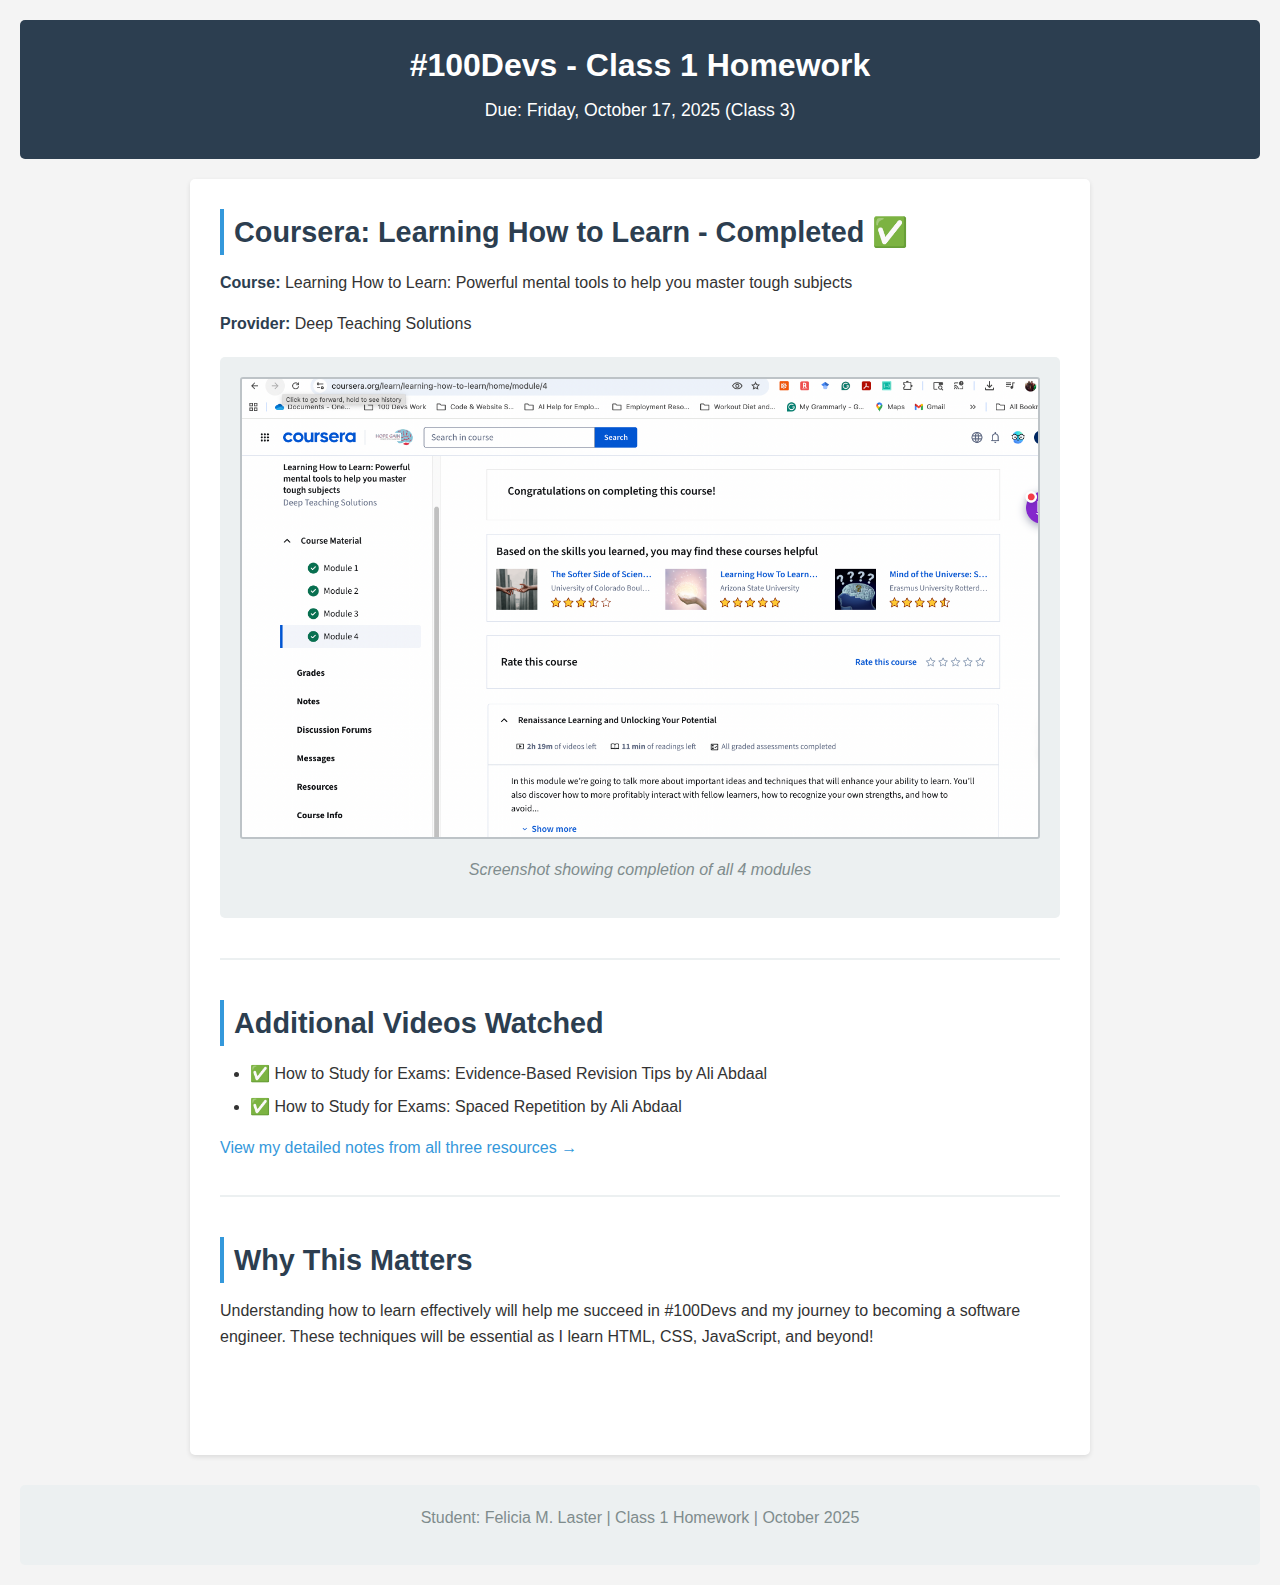
<file: Class 1/index.html>
<!DOCTYPE html>
<html lang="en">
<head>
    <meta charset="UTF-8">
    <meta name="viewport" content="width=device-width, initial-scale=1.0">
    <title>Class 1 Homework - #100Devs</title>
    <link rel="stylesheet" href="style.css">
</head>
<body>
    <header>
        <h1>#100Devs - Class 1 Homework</h1>
        <p>Due: Friday, October 17, 2025 (Class 3)</p>
    </header>

    <main>
        <section class="homework-completion">
            <h2>Coursera: Learning How to Learn - Completed ✅</h2>
            <p><strong>Course:</strong> Learning How to Learn: Powerful mental tools to help you master tough subjects</p>
            <p><strong>Provider:</strong> Deep Teaching Solutions</p>
            
            <div class="screenshot-container">
                <img src="coursera-completion.png" alt="Coursera Learning How to Learn Completion Screenshot">
                <p class="image-caption">Screenshot showing completion of all 4 modules</p>
            </div>
        </section>

        <section class="videos-watched">
            <h2>Additional Videos Watched</h2>
            <ul>
                <li>✅ How to Study for Exams: Evidence-Based Revision Tips by Ali Abdaal</li>
                <li>✅ How to Study for Exams: Spaced Repetition by Ali Abdaal</li>
            </ul>
            <p><a href="notes.html">View my detailed notes from all three resources →</a></p>
        </section>

        <section class="reflection">
            <h2>Why This Matters</h2>
            <p>Understanding how to learn effectively will help me succeed in #100Devs and my journey to becoming a software engineer. These techniques will be essential as I learn HTML, CSS, JavaScript, and beyond!</p>
        </section>
    </main>

    <footer>
        <p>Student: Felicia M. Laster | Class 1 Homework | October 2025</p>
    </footer>

    <script src="script.js"></script>
</body>
</html>
</file>
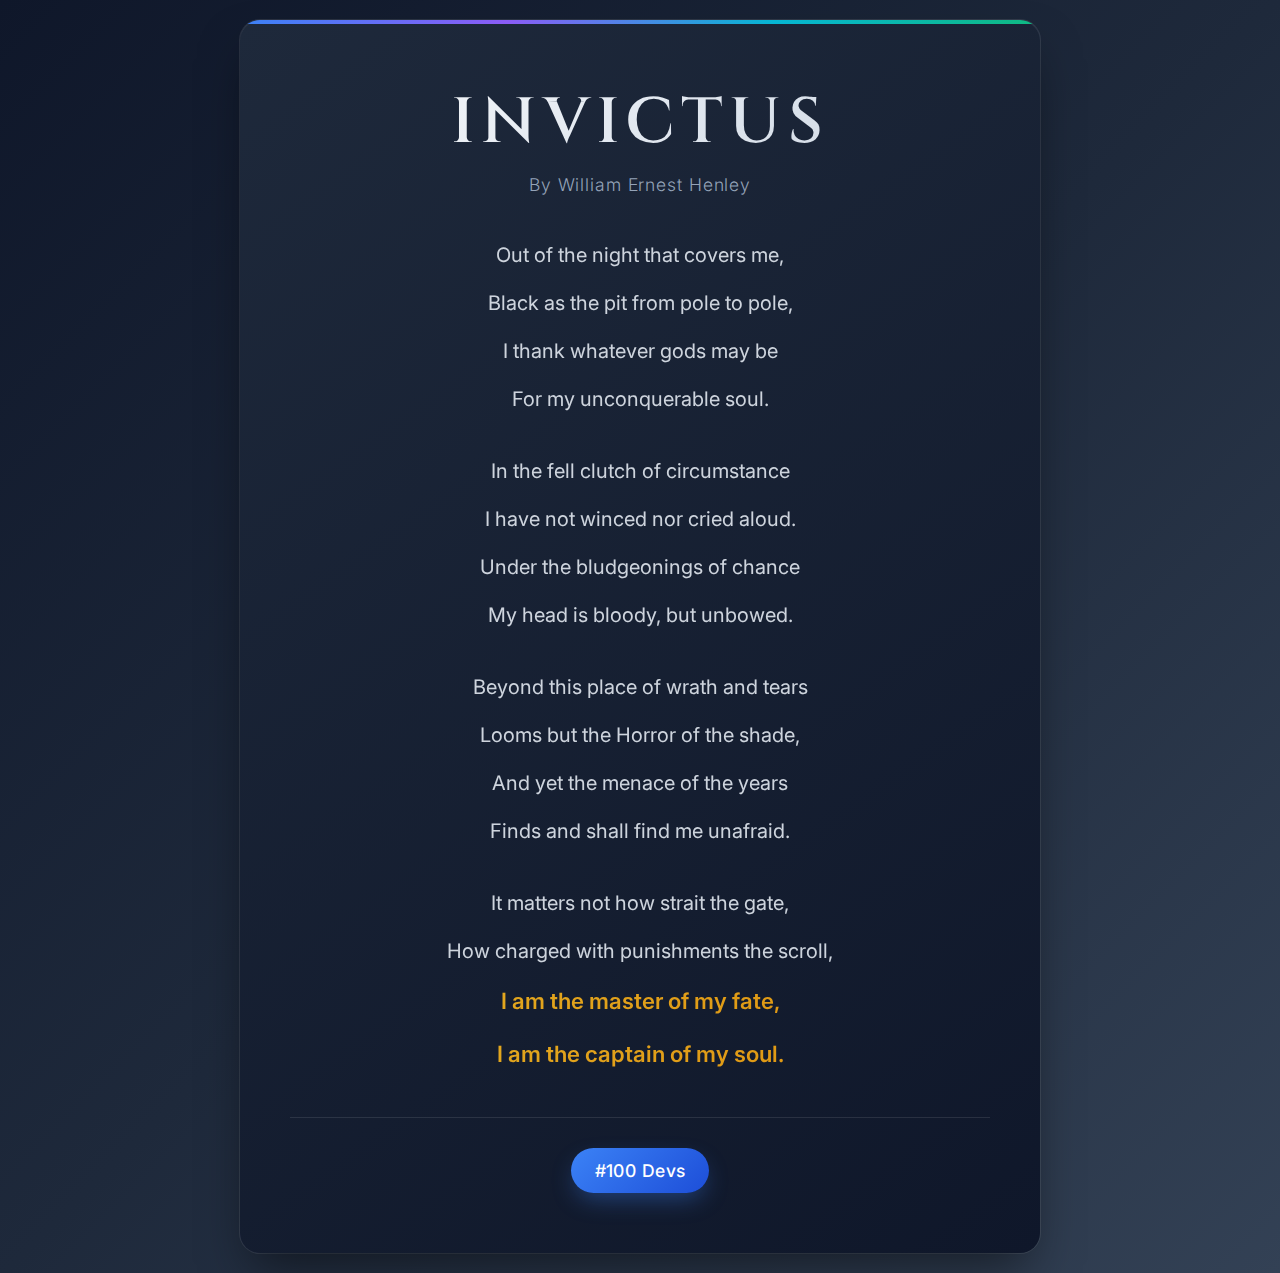
<file: Class 1/Invictusposter.html>
<!DOCTYPE html>
<html lang="en">
<head>
    <meta charset="UTF-8">
    <meta name="viewport" content="width=device-width, initial-scale=1.0">
    <title>Invictus - #100 Devs Motivation</title>
    <link rel="stylesheet" href="styles.css">
</head>
<body>
    <div class="poster">
        <div class="decorative-elements">
            <div class="circle circle1"></div>
            <div class="circle circle2"></div>
        </div>
        
        <div class="header">
            <h1 class="title">Invictus</h1>
            <p class="author">By William Ernest Henley</p>
        </div>
        
        <div class="poem">
            <div class="stanza">
                <span class="line">Out of the night that covers me,</span>
                <span class="line">Black as the pit from pole to pole,</span>
                <span class="line">I thank whatever gods may be</span>
                <span class="line">For my unconquerable soul.</span>
            </div>
            
            <div class="stanza">
                <span class="line">In the fell clutch of circumstance</span>
                <span class="line">I have not winced nor cried aloud.</span>
                <span class="line">Under the bludgeonings of chance</span>
                <span class="line">My head is bloody, but unbowed.</span>
            </div>
            
            <div class="stanza">
                <span class="line">Beyond this place of wrath and tears</span>
                <span class="line">Looms but the Horror of the shade,</span>
                <span class="line">And yet the menace of the years</span>
                <span class="line">Finds and shall find me unafraid.</span>
            </div>
            
            <div class="stanza">
                <span class="line">It matters not how strait the gate,</span>
                <span class="line">How charged with punishments the scroll,</span>
                <span class="line highlight">I am the master of my fate,</span>
                <span class="line highlight">I am the captain of my soul.</span>
            </div>
        </div>
        
        <div class="footer">
            <div class="dev-tag">#100 Devs</div>
        </div>
    </div>
</body>
</html>
</file>
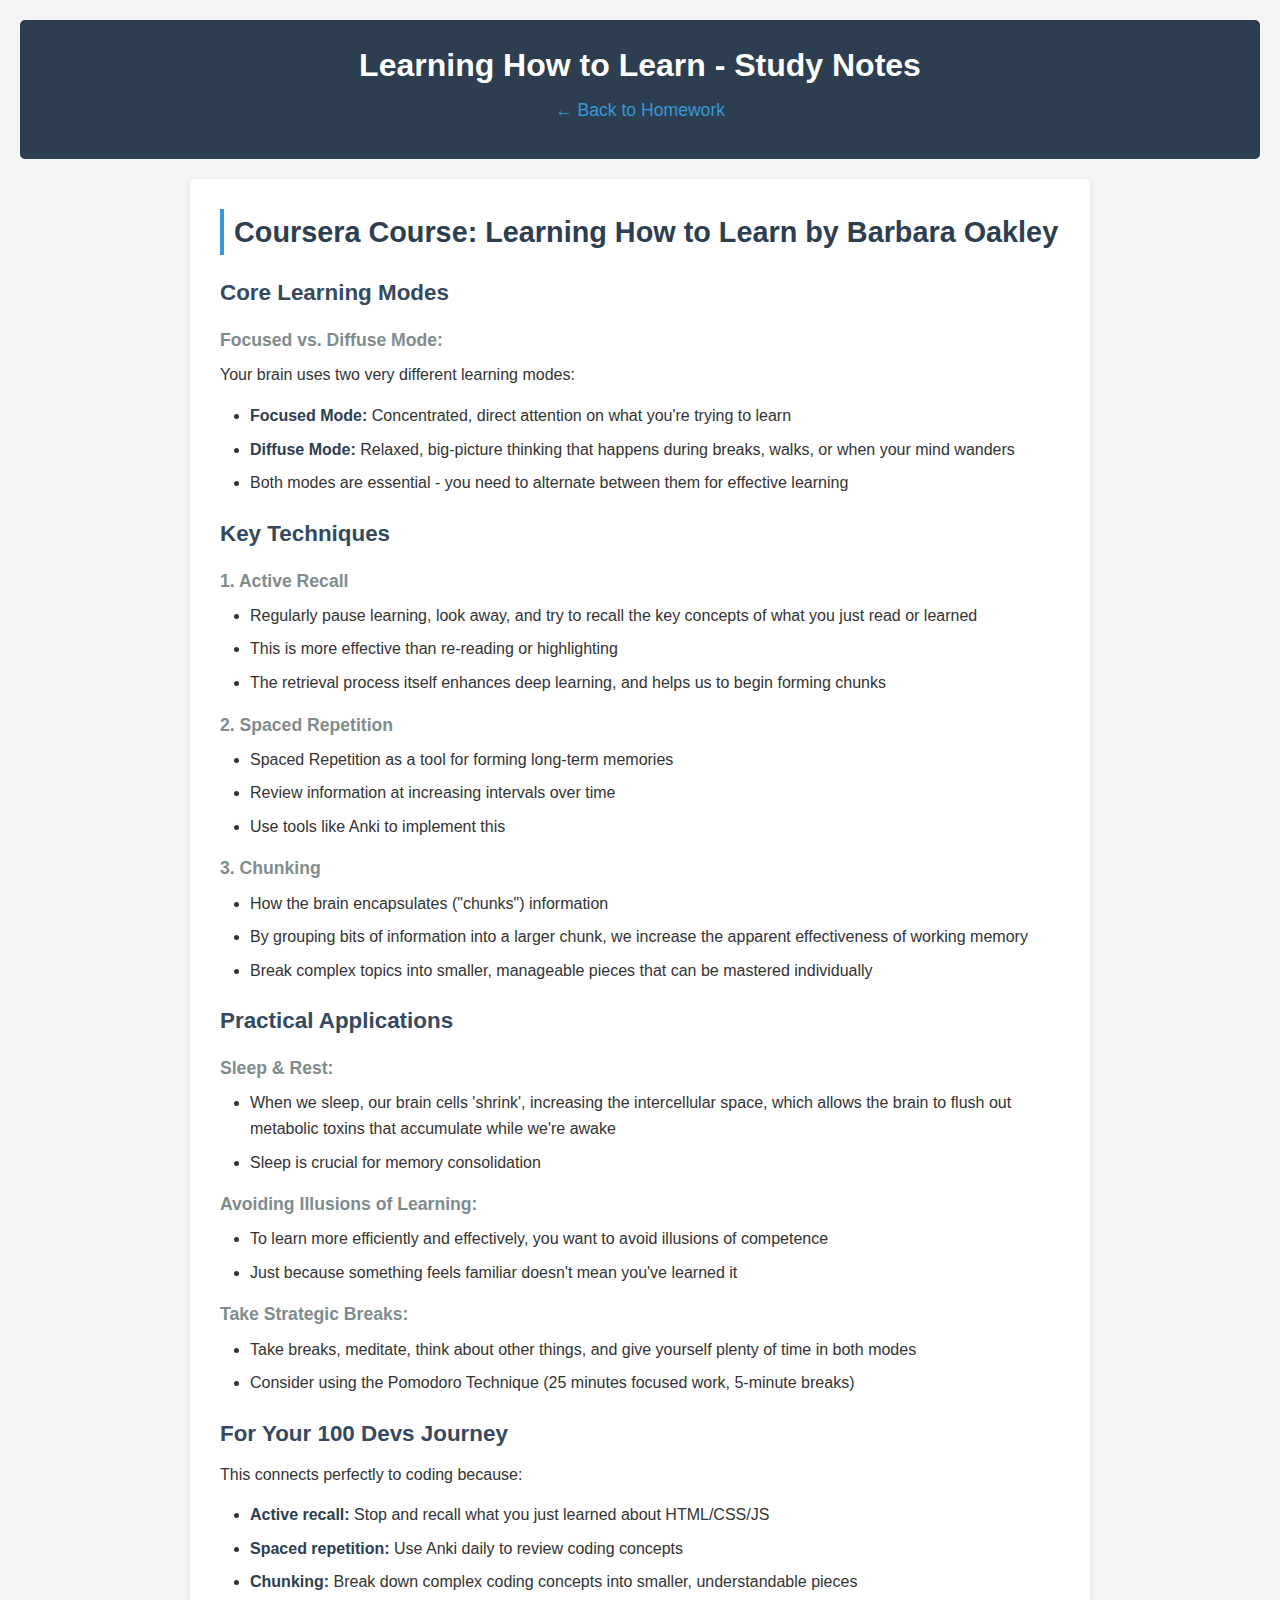
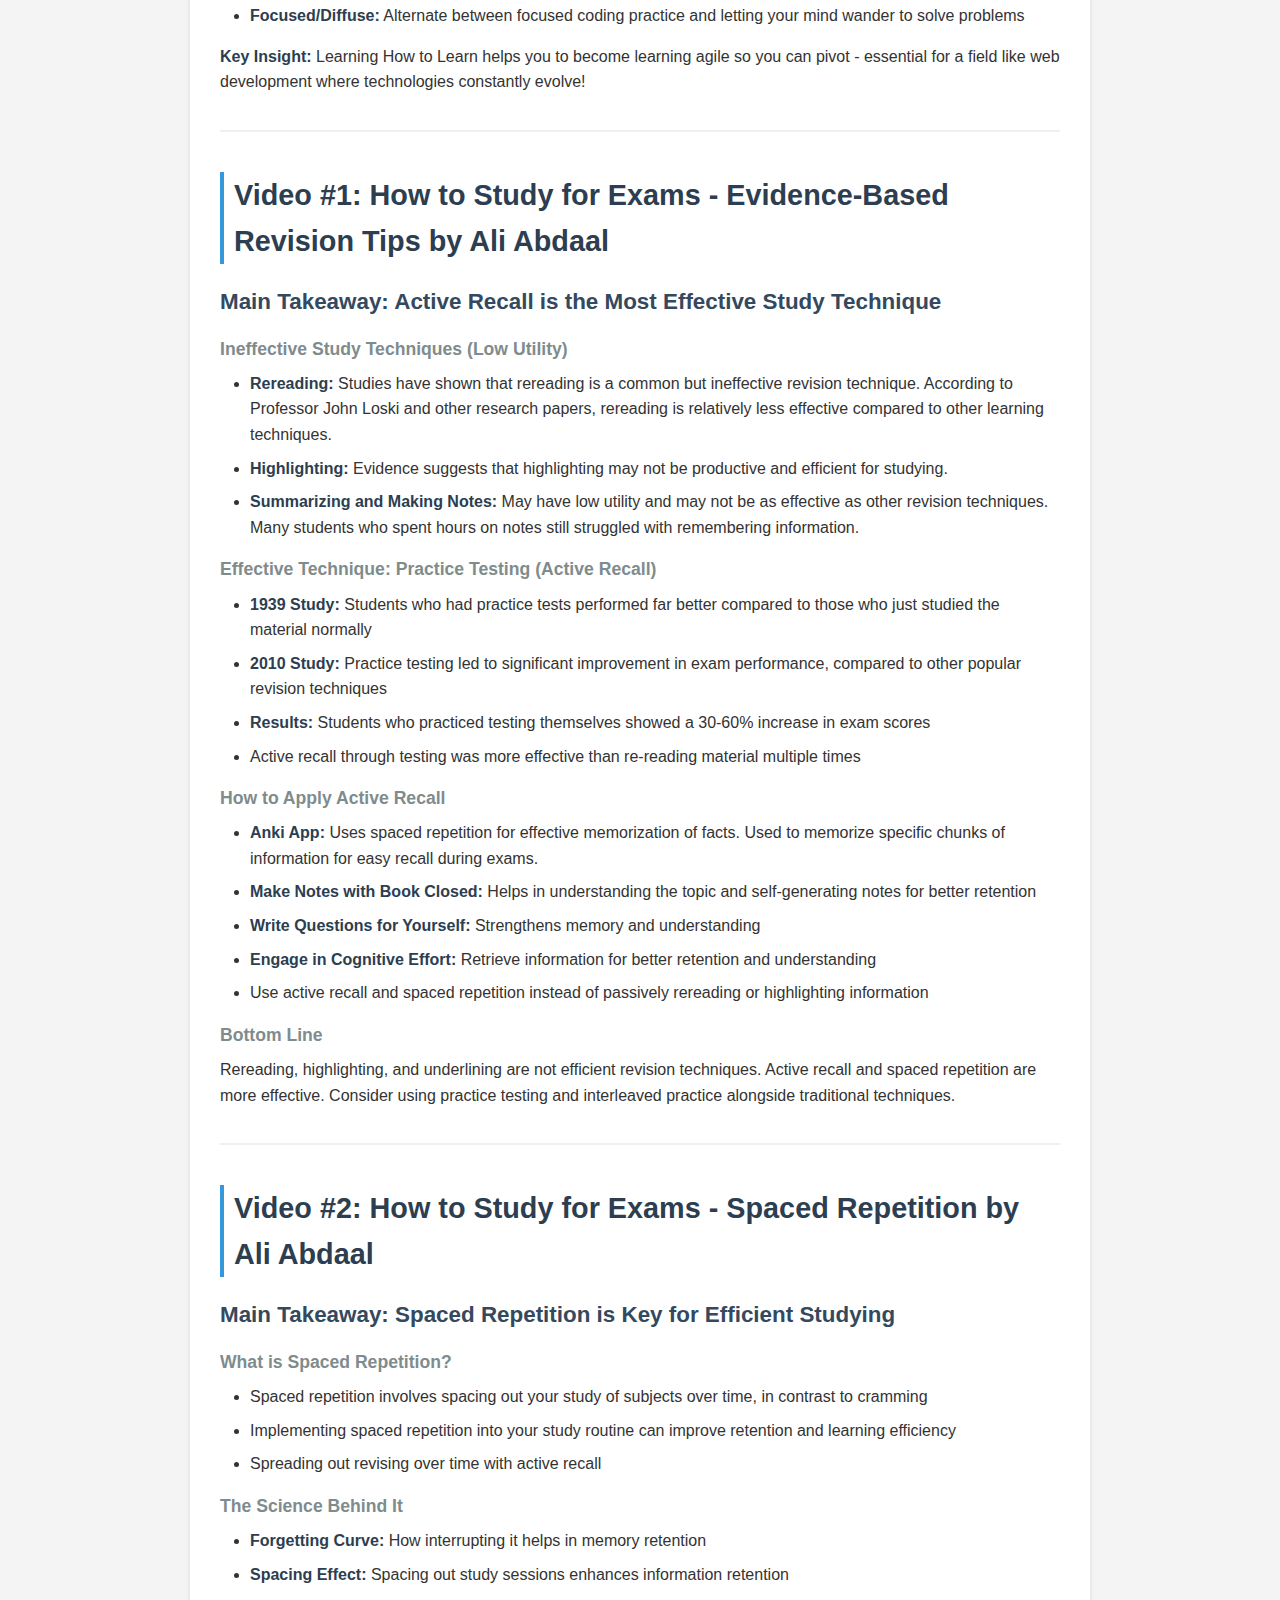
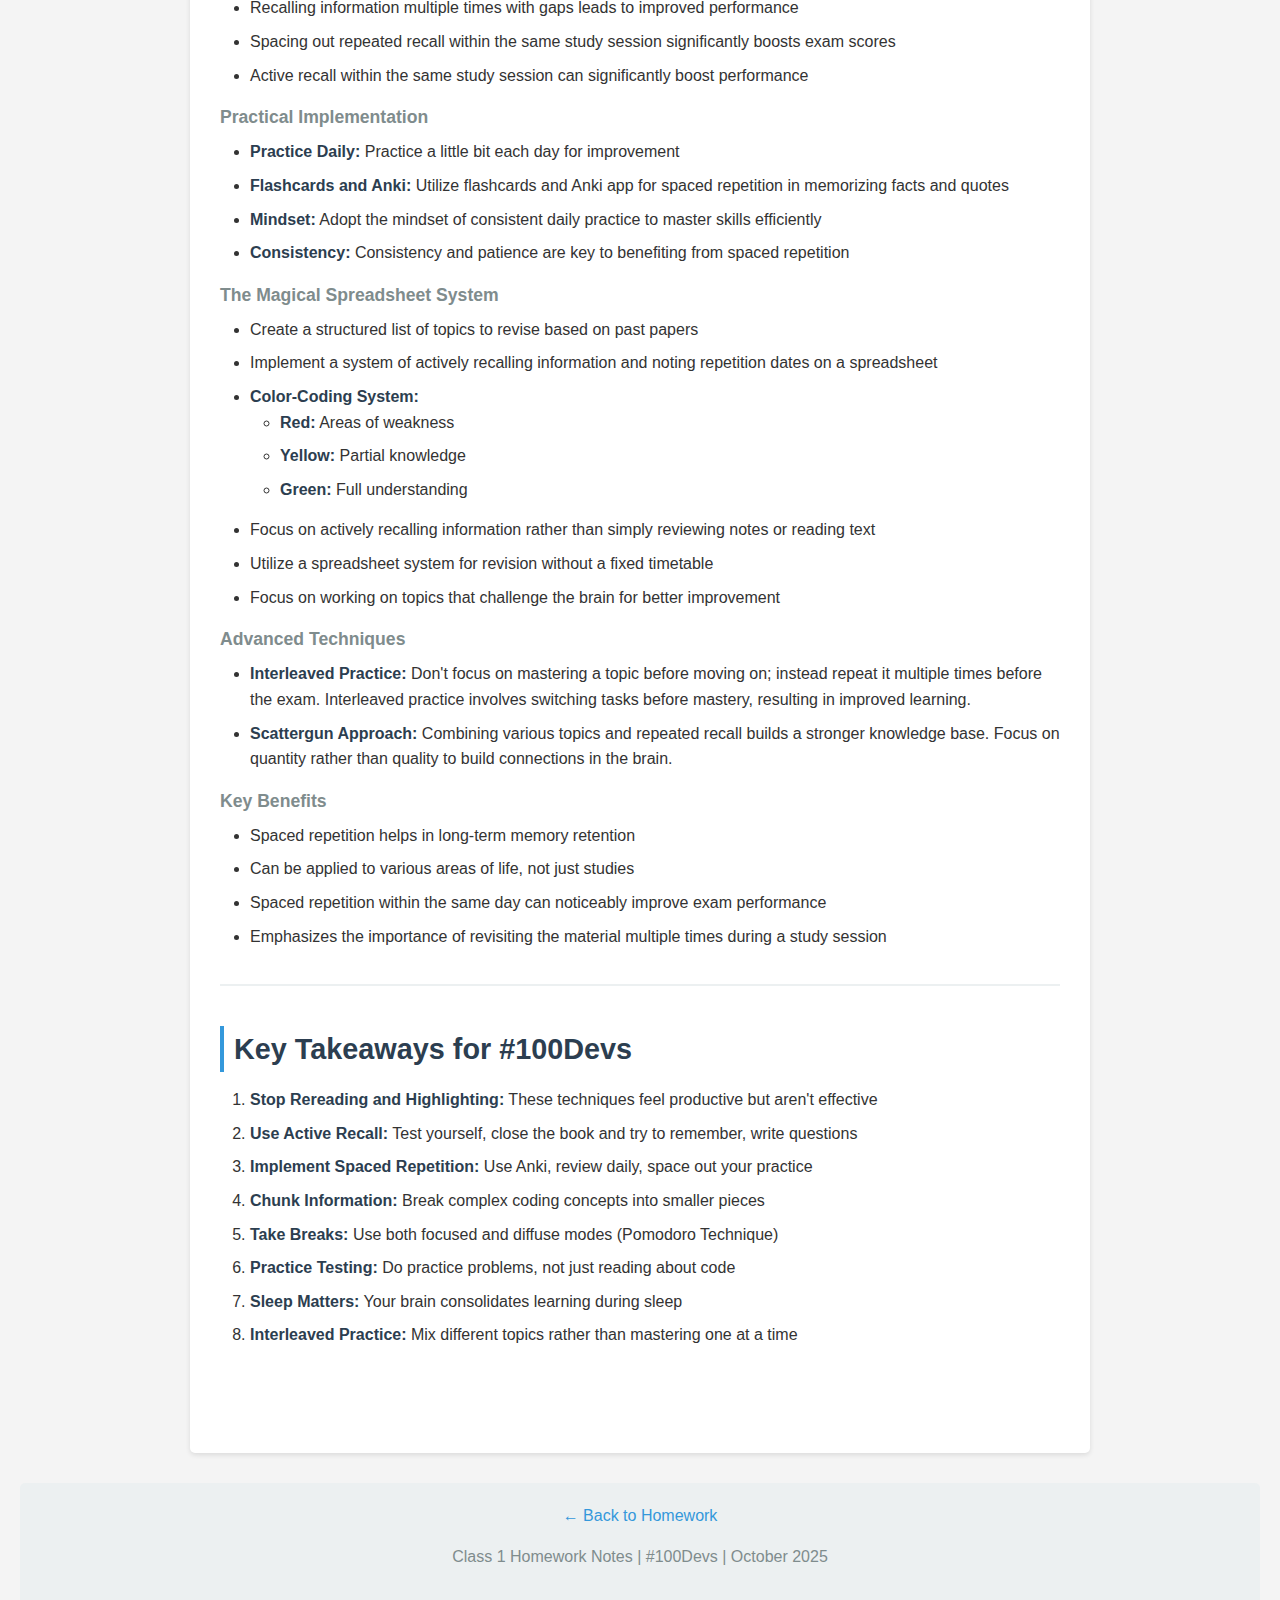
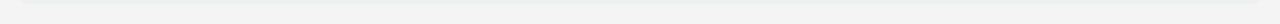
<file: Class 1/notes.html>
<!DOCTYPE html>
<html lang="en">
<head>
    <meta charset="UTF-8">
    <meta name="viewport" content="width=device-width, initial-scale=1.0">
    <title>Study Notes - Class 1 Homework</title>
    <link rel="stylesheet" href="style.css">
</head>
<body>
    <header>
        <h1>Learning How to Learn - Study Notes</h1>
        <p><a href="index.html">← Back to Homework</a></p>
    </header>

    <main>
        <section class="coursera-notes">
            <h2>Coursera Course: Learning How to Learn by Barbara Oakley</h2>
            
            <h3>Core Learning Modes</h3>
            <h4>Focused vs. Diffuse Mode:</h4>
            <p>Your brain uses two very different learning modes:</p>
            <ul>
                <li><strong>Focused Mode:</strong> Concentrated, direct attention on what you're trying to learn</li>
                <li><strong>Diffuse Mode:</strong> Relaxed, big-picture thinking that happens during breaks, walks, or when your mind wanders</li>
                <li>Both modes are essential - you need to alternate between them for effective learning</li>
            </ul>

            <h3>Key Techniques</h3>
            
            <h4>1. Active Recall</h4>
            <ul>
                <li>Regularly pause learning, look away, and try to recall the key concepts of what you just read or learned</li>
                <li>This is more effective than re-reading or highlighting</li>
                <li>The retrieval process itself enhances deep learning, and helps us to begin forming chunks</li>
            </ul>

            <h4>2. Spaced Repetition</h4>
            <ul>
                <li>Spaced Repetition as a tool for forming long-term memories</li>
                <li>Review information at increasing intervals over time</li>
                <li>Use tools like Anki to implement this</li>
            </ul>

            <h4>3. Chunking</h4>
            <ul>
                <li>How the brain encapsulates ("chunks") information</li>
                <li>By grouping bits of information into a larger chunk, we increase the apparent effectiveness of working memory</li>
                <li>Break complex topics into smaller, manageable pieces that can be mastered individually</li>
            </ul>

            <h3>Practical Applications</h3>
            
            <h4>Sleep & Rest:</h4>
            <ul>
                <li>When we sleep, our brain cells 'shrink', increasing the intercellular space, which allows the brain to flush out metabolic toxins that accumulate while we're awake</li>
                <li>Sleep is crucial for memory consolidation</li>
            </ul>

            <h4>Avoiding Illusions of Learning:</h4>
            <ul>
                <li>To learn more efficiently and effectively, you want to avoid illusions of competence</li>
                <li>Just because something feels familiar doesn't mean you've learned it</li>
            </ul>

            <h4>Take Strategic Breaks:</h4>
            <ul>
                <li>Take breaks, meditate, think about other things, and give yourself plenty of time in both modes</li>
                <li>Consider using the Pomodoro Technique (25 minutes focused work, 5-minute breaks)</li>
            </ul>

            <h3>For Your 100 Devs Journey</h3>
            <p>This connects perfectly to coding because:</p>
            <ul>
                <li><strong>Active recall:</strong> Stop and recall what you just learned about HTML/CSS/JS</li>
                <li><strong>Spaced repetition:</strong> Use Anki daily to review coding concepts</li>
                <li><strong>Chunking:</strong> Break down complex coding concepts into smaller, understandable pieces</li>
                <li><strong>Focused/Diffuse:</strong> Alternate between focused coding practice and letting your mind wander to solve problems</li>
            </ul>
            <p><strong>Key Insight:</strong> Learning How to Learn helps you to become learning agile so you can pivot - essential for a field like web development where technologies constantly evolve!</p>
        </section>

        <section class="video-notes">
            <h2>Video #1: How to Study for Exams - Evidence-Based Revision Tips by Ali Abdaal</h2>
            
            <h3>Main Takeaway: Active Recall is the Most Effective Study Technique</h3>
            
            <h4>Ineffective Study Techniques (Low Utility)</h4>
            <ul>
                <li><strong>Rereading:</strong> Studies have shown that rereading is a common but ineffective revision technique. According to Professor John Loski and other research papers, rereading is relatively less effective compared to other learning techniques.</li>
                <li><strong>Highlighting:</strong> Evidence suggests that highlighting may not be productive and efficient for studying.</li>
                <li><strong>Summarizing and Making Notes:</strong> May have low utility and may not be as effective as other revision techniques. Many students who spent hours on notes still struggled with remembering information.</li>
            </ul>

            <h4>Effective Technique: Practice Testing (Active Recall)</h4>
            <ul>
                <li><strong>1939 Study:</strong> Students who had practice tests performed far better compared to those who just studied the material normally</li>
                <li><strong>2010 Study:</strong> Practice testing led to significant improvement in exam performance, compared to other popular revision techniques</li>
                <li><strong>Results:</strong> Students who practiced testing themselves showed a 30-60% increase in exam scores</li>
                <li>Active recall through testing was more effective than re-reading material multiple times</li>
            </ul>

            <h4>How to Apply Active Recall</h4>
            <ul>
                <li><strong>Anki App:</strong> Uses spaced repetition for effective memorization of facts. Used to memorize specific chunks of information for easy recall during exams.</li>
                <li><strong>Make Notes with Book Closed:</strong> Helps in understanding the topic and self-generating notes for better retention</li>
                <li><strong>Write Questions for Yourself:</strong> Strengthens memory and understanding</li>
                <li><strong>Engage in Cognitive Effort:</strong> Retrieve information for better retention and understanding</li>
                <li>Use active recall and spaced repetition instead of passively rereading or highlighting information</li>
            </ul>

            <h4>Bottom Line</h4>
            <p>Rereading, highlighting, and underlining are not efficient revision techniques. Active recall and spaced repetition are more effective. Consider using practice testing and interleaved practice alongside traditional techniques.</p>
        </section>

        <section class="video-notes">
            <h2>Video #2: How to Study for Exams - Spaced Repetition by Ali Abdaal</h2>
            
            <h3>Main Takeaway: Spaced Repetition is Key for Efficient Studying</h3>

            <h4>What is Spaced Repetition?</h4>
            <ul>
                <li>Spaced repetition involves spacing out your study of subjects over time, in contrast to cramming</li>
                <li>Implementing spaced repetition into your study routine can improve retention and learning efficiency</li>
                <li>Spreading out revising over time with active recall</li>
            </ul>

            <h4>The Science Behind It</h4>
            <ul>
                <li><strong>Forgetting Curve:</strong> How interrupting it helps in memory retention</li>
                <li><strong>Spacing Effect:</strong> Spacing out study sessions enhances information retention</li>
                <li>Recalling information multiple times with gaps leads to improved performance</li>
                <li>Spacing out repeated recall within the same study session significantly boosts exam scores</li>
                <li>Active recall within the same study session can significantly boost performance</li>
            </ul>

            <h4>Practical Implementation</h4>
            <ul>
                <li><strong>Practice Daily:</strong> Practice a little bit each day for improvement</li>
                <li><strong>Flashcards and Anki:</strong> Utilize flashcards and Anki app for spaced repetition in memorizing facts and quotes</li>
                <li><strong>Mindset:</strong> Adopt the mindset of consistent daily practice to master skills efficiently</li>
                <li><strong>Consistency:</strong> Consistency and patience are key to benefiting from spaced repetition</li>
            </ul>

            <h4>The Magical Spreadsheet System</h4>
            <ul>
                <li>Create a structured list of topics to revise based on past papers</li>
                <li>Implement a system of actively recalling information and noting repetition dates on a spreadsheet</li>
                <li><strong>Color-Coding System:</strong>
                    <ul>
                        <li><strong>Red:</strong> Areas of weakness</li>
                        <li><strong>Yellow:</strong> Partial knowledge</li>
                        <li><strong>Green:</strong> Full understanding</li>
                    </ul>
                </li>
                <li>Focus on actively recalling information rather than simply reviewing notes or reading text</li>
                <li>Utilize a spreadsheet system for revision without a fixed timetable</li>
                <li>Focus on working on topics that challenge the brain for better improvement</li>
            </ul>

            <h4>Advanced Techniques</h4>
            <ul>
                <li><strong>Interleaved Practice:</strong> Don't focus on mastering a topic before moving on; instead repeat it multiple times before the exam. Interleaved practice involves switching tasks before mastery, resulting in improved learning.</li>
                <li><strong>Scattergun Approach:</strong> Combining various topics and repeated recall builds a stronger knowledge base. Focus on quantity rather than quality to build connections in the brain.</li>
            </ul>

            <h4>Key Benefits</h4>
            <ul>
                <li>Spaced repetition helps in long-term memory retention</li>
                <li>Can be applied to various areas of life, not just studies</li>
                <li>Spaced repetition within the same day can noticeably improve exam performance</li>
                <li>Emphasizes the importance of revisiting the material multiple times during a study session</li>
            </ul>
        </section>

        <section class="summary">
            <h2>Key Takeaways for #100Devs</h2>
            <ol>
                <li><strong>Stop Rereading and Highlighting:</strong> These techniques feel productive but aren't effective</li>
                <li><strong>Use Active Recall:</strong> Test yourself, close the book and try to remember, write questions</li>
                <li><strong>Implement Spaced Repetition:</strong> Use Anki, review daily, space out your practice</li>
                <li><strong>Chunk Information:</strong> Break complex coding concepts into smaller pieces</li>
                <li><strong>Take Breaks:</strong> Use both focused and diffuse modes (Pomodoro Technique)</li>
                <li><strong>Practice Testing:</strong> Do practice problems, not just reading about code</li>
                <li><strong>Sleep Matters:</strong> Your brain consolidates learning during sleep</li>
                <li><strong>Interleaved Practice:</strong> Mix different topics rather than mastering one at a time</li>
            </ol>
        </section>
    </main>

    <footer>
        <p><a href="index.html">← Back to Homework</a></p>
        <p>Class 1 Homework Notes | #100Devs | October 2025</p>
    </footer>

    <script src="script.js"></script>
</body>
</html>
</file>
<file: Class 1/styles.css>
@import url('https://fonts.googleapis.com/css2?family=Cinzel:wght@400;600&family=Inter:wght@300;400;500&display=swap');

* {
    margin: 0;
    padding: 0;
    box-sizing: border-box;
}

body {
    font-family: 'Inter', sans-serif;
    background: linear-gradient(135deg, #0f172a 0%, #1e293b 50%, #334155 100%);
    min-height: 100vh;
    display: flex;
    align-items: center;
    justify-content: center;
    padding: 20px;
    overflow-x: hidden;
}

.poster {
    background: linear-gradient(145deg, #1e293b, #0f172a);
    border-radius: 20px;
    padding: 60px 50px;
    max-width: 800px;
    width: 100%;
    box-shadow: 
        0 25px 50px -12px rgba(0, 0, 0, 0.5),
        0 0 0 1px rgba(255, 255, 255, 0.1),
        inset 0 1px 0 rgba(255, 255, 255, 0.1);
    position: relative;
    overflow: hidden;
}

.poster::before {
    content: '';
    position: absolute;
    top: 0;
    left: 0;
    right: 0;
    height: 4px;
    background: linear-gradient(90deg, #3b82f6, #8b5cf6, #06b6d4, #10b981);
    animation: shimmer 3s ease-in-out infinite;
}

@keyframes shimmer {
    0%, 100% { opacity: 0.8; }
    50% { opacity: 1; }
}

.header {
    text-align: center;
    margin-bottom: 40px;
}

.title {
    font-family: 'Cinzel', serif;
    font-size: 4rem;
    font-weight: 600;
    background: linear-gradient(135deg, #f8fafc, #e2e8f0, #cbd5e1);
    background-clip: text;
    -webkit-background-clip: text;
    -webkit-text-fill-color: transparent;
    margin-bottom: 8px;
    letter-spacing: 0.1em;
    text-transform: uppercase;
}

.author {
    font-size: 1.1rem;
    color: #94a3b8;
    font-weight: 300;
    letter-spacing: 0.05em;
}

.poem {
    font-family: 'Inter', sans-serif;
    font-size: 1.25rem;
    line-height: 2;
    color: #e2e8f0;
    text-align: center;
    margin-bottom: 40px;
    font-weight: 400;
}

.stanza {
    margin-bottom: 2rem;
    padding: 0 20px;
}

.line {
    display: block;
    margin-bottom: 0.5rem;
    opacity: 0.9;
    transition: opacity 0.3s ease;
}

.line:hover {
    opacity: 1;
    color: #f1f5f9;
}

.highlight {
    font-weight: 600;
    background: linear-gradient(135deg, #fbbf24, #f59e0b);
    background-clip: text;
    -webkit-background-clip: text;
    -webkit-text-fill-color: transparent;
    font-size: 1.4rem;
}

.footer {
    text-align: center;
    padding-top: 30px;
    border-top: 1px solid rgba(255, 255, 255, 0.1);
}

.dev-tag {
    display: inline-block;
    background: linear-gradient(135deg, #3b82f6, #1d4ed8);
    color: white;
    padding: 12px 24px;
    border-radius: 25px;
    font-weight: 500;
    font-size: 1.1rem;
    letter-spacing: 0.025em;
    box-shadow: 0 10px 25px -5px rgba(59, 130, 246, 0.4);
    animation: pulse 2s ease-in-out infinite;
}

@keyframes pulse {
    0%, 100% { transform: scale(1); }
    50% { transform: scale(1.05); }
}

.decorative-elements {
    position: absolute;
    top: 0;
    left: 0;
    right: 0;
    bottom: 0;
    pointer-events: none;
    z-index: -1;
}

.circle {
    position: absolute;
    border-radius: 50%;
    background: radial-gradient(circle, rgba(59, 130, 246, 0.1), transparent);
    animation: float 6s ease-in-out infinite;
}

.circle1 { 
    width: 300px; 
    height: 300px; 
    top: -150px; 
    right: -150px; 
    animation-delay: 0s;
}

.circle2 { 
    width: 200px; 
    height: 200px; 
    bottom: -100px; 
    left: -100px; 
    animation-delay: -3s;
    background: radial-gradient(circle, rgba(139, 92, 246, 0.1), transparent);
}

@keyframes float {
    0%, 100% { transform: translate(0, 0) rotate(0deg); }
    33% { transform: translate(30px, -30px) rotate(120deg); }
    66% { transform: translate(-20px, 20px) rotate(240deg); }
}

@media (max-width: 768px) {
    .poster {
        padding: 40px 30px;
        margin: 10px;
    }
    
    .title {
        font-size: 2.5rem;
    }
    
    .poem {
        font-size: 1.1rem;
        line-height: 1.8;
    }
    
    .highlight {
        font-size: 1.2rem;
    }
}
</file>
<file: Class 1/style.css>
/* Basic CSS for #100Devs Class 1 Homework */

/* Reset and Base Styles */
* {
    margin: 0;
    padding: 0;
    box-sizing: border-box;
}

body {
    font-family: Arial, sans-serif;
    line-height: 1.6;
    color: #333;
    background-color: #f4f4f4;
    padding: 20px;
}

/* Header Styles */
header {
    background-color: #2c3e50;
    color: white;
    padding: 20px;
    text-align: center;
    border-radius: 5px;
    margin-bottom: 20px;
}

header h1 {
    font-size: 2em;
    margin-bottom: 5px;
}

header p {
    font-size: 1.1em;
}

header a {
    color: #3498db;
    text-decoration: none;
}

header a:hover {
    text-decoration: underline;
}

/* Main Content */
main {
    max-width: 900px;
    margin: 0 auto;
    background-color: white;
    padding: 30px;
    border-radius: 5px;
    box-shadow: 0 2px 5px rgba(0, 0, 0, 0.1);
}

/* Section Styles */
section {
    margin-bottom: 40px;
    padding-bottom: 20px;
    border-bottom: 2px solid #ecf0f1;
}

section:last-child {
    border-bottom: none;
}

/* Headings */
h2 {
    color: #2c3e50;
    font-size: 1.8em;
    margin-bottom: 15px;
    border-left: 4px solid #3498db;
    padding-left: 10px;
}

h3 {
    color: #34495e;
    font-size: 1.4em;
    margin-top: 20px;
    margin-bottom: 10px;
}

h4 {
    color: #7f8c8d;
    font-size: 1.1em;
    margin-top: 15px;
    margin-bottom: 8px;
}

/* Paragraphs */
p {
    margin-bottom: 15px;
}

/* Lists */
ul {
    margin-left: 30px;
    margin-bottom: 15px;
}

ol {
    margin-left: 30px;
    margin-bottom: 15px;
}

li {
    margin-bottom: 8px;
}

/* Links */
a {
    color: #3498db;
    text-decoration: none;
}

a:hover {
    text-decoration: underline;
}

/* Screenshot Container */
.screenshot-container {
    text-align: center;
    margin: 20px 0;
    padding: 20px;
    background-color: #ecf0f1;
    border-radius: 5px;
}

.screenshot-container img {
    max-width: 100%;
    height: auto;
    border: 2px solid #bdc3c7;
    border-radius: 3px;
}

.image-caption {
    font-style: italic;
    color: #7f8c8d;
    margin-top: 10px;
}

/* Special Text Styles */
.completion-note {
    font-weight: bold;
    color: #27ae60;
    font-size: 1.2em;
    text-align: center;
}

strong {
    color: #2c3e50;
}

/* Footer */
footer {
    text-align: center;
    margin-top: 30px;
    padding: 20px;
    background-color: #ecf0f1;
    border-radius: 5px;
    color: #7f8c8d;
}

/* Responsive Design */
@media (max-width: 768px) {
    body {
        padding: 10px;
    }
    
    main {
        padding: 20px;
    }
    
    header h1 {
        font-size: 1.5em;
    }
    
    h2 {
        font-size: 1.5em;
    }
}
</file>
